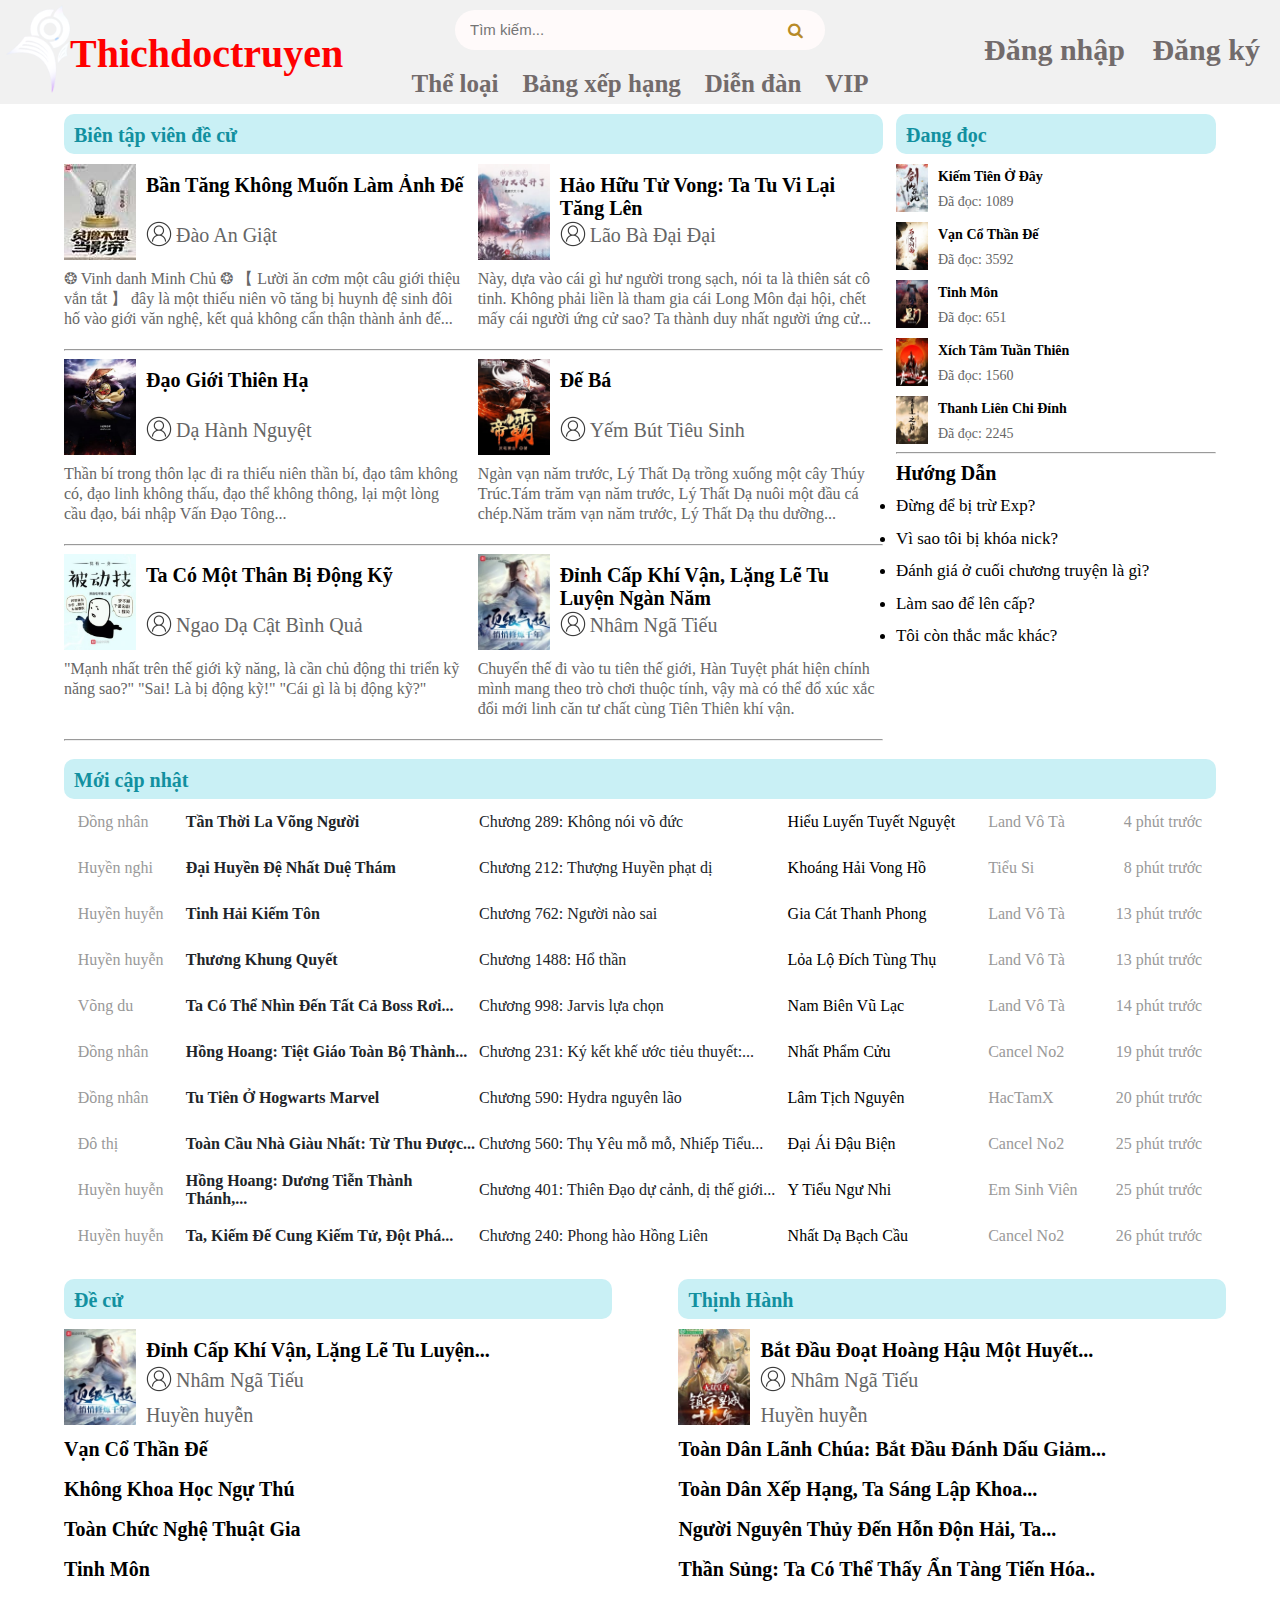
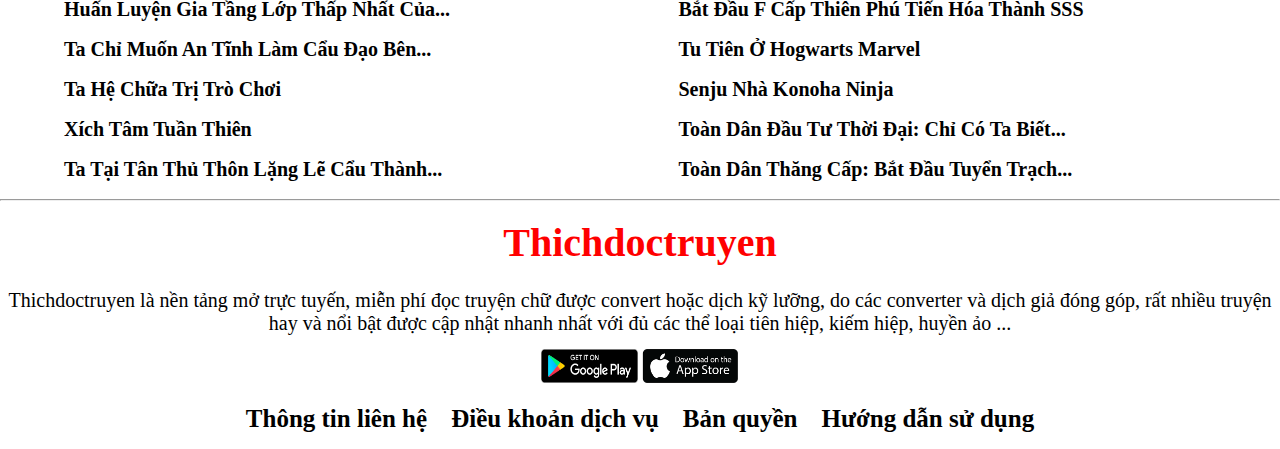
<file: index.html>
<!DOCTYPE html>
<html>
    <head>
        <meta charset="UTF-8">
        <title>07-PS24310-Đông</title>
        <link rel="stylesheet" href="Edit/hd.css">
        <link rel="stylesheet" href="Edit/slot1.css">
        <link rel="stylesheet" href="Edit/ar2.css">
        <link rel="stylesheet" href="Edit/slot2.css">
        <link rel="stylesheet" href="Edit/as.css">
        <link rel="stylesheet" href="Edit/ft.css">
        <link rel="stylesheet" href="https://maxcdn.bootstrapcdn.com/font-awesome/4.7.0/css/font-awesome.min.css" />
    </head>
    <body>
        <div class="header">
                <div class="ten">
                    <a href="index.html"><img class="logo" src="IMG/logo.png" height="100px"></a>
                    <a href="index.html"><p class="title" href="#">Thichdoctruyen</p></a>
                </div>
                <div class="login">
                    <a href="login.html">Đăng nhập</a>
                    <a href="create.html">Đăng ký</a>
                </div>
                <div class="box">
                    <form class="sbox" action="/search" method="get">
                        <input class="stext" type="text" name="q" placeholder="Tìm kiếm...">
                        <a class="sbutton" type="submit" href="">
                        <i class="fa fa-search"></i>
                        </a>
                    </form>
                </div>
                <ul class="menu">
                    <li><a href="theloai.html">Thể loại</a>
                        <ul class="menutl">
                            <li><a href="theloai.html">Tất cả</a></li>
                            <li><a href="theloai.html">Huyền huyễn</a></li>
                            <li><a href="theloai.html">Tiên Hiệp</a></li>
                            <li><a href="theloai.html">Võng du</a></li>
                            <li><a href="theloai.html">Linh dị</a></li>
                        </ul>
                    </li>
                    <li><a href="">Bảng xếp hạng</a>
                        <ul class="menubxh">
                            <li><a href="">Thịnh hành</a></li>
                            <li><a href="">Đọc nhiều</a></li>
                            <li><a href="">Đề cử</a></li>
                            <li><a href="">Yêu thích</a></li>
                        </ul>
                    </li>
                    <li><a href="">Diễn đàn</a></li>
                    <li><a href="">VIP</a></li>
                </ul>
        </div>
        <div class="slot1">
            <div class="ar1">
                <div class="btvdecu">
                    <a href="">Biên tập viên đề cử</a>
                </div>
                <div class="btvdecu16">
                    <div class="btvdecu1">
                        <a href=""><img class="banner" src="IMG/anh1.jpg" alt=""></a>
                        <a href="" class="tentruyen">Bần Tăng Không Muốn Làm Ảnh Đế</a>
                        <img class="imgtacgia" src="IMG/tacgia.png" alt="">
                        <p class="tacgia">Đào An Giật</p>
                        <p class="gioithieu">
                            ❂ Vinh danh Minh Chủ ❂ 【 Lười ăn cơm một câu giới thiệu vắn tắt 】 đây là một thiếu niên võ tăng bị huynh đệ sinh đôi hố vào giới văn nghệ, kết quả không cẩn thận thành ảnh đế...
                        </p>
                    </div>
                    <div class="btvdecu2">
                        <a href=""><img class="banner" src="IMG/anh2.jpg" alt=""></a>
                        <a href="" class="tentruyen">Hảo Hữu Tử Vong: Ta Tu Vi Lại Tăng Lên</a>
                        <img class="imgtacgia" src="IMG/tacgia.png" alt="">
                        <p class="tacgia">Lão Bà Đại Đại</p>
                        <p class="gioithieu">
                            Này, dựa vào cái gì hư người trong sạch, nói ta là thiên sát cô tinh.
                            Không phải liền là tham gia cái Long Môn đại hội, chết mấy cái người ứng cử sao? Ta thành duy nhất người ứng cử...
                        </p>
                    </div>
                    <hr>
                    <div class="btvdecu3">
                        <a href=""><img class="banner" src="IMG/anh3.jpg" alt=""></a>
                        <a href="" class="tentruyen">Đạo Giới Thiên Hạ</a>
                        <img class="imgtacgia" src="IMG/tacgia.png" alt="">
                        <p class="tacgia">Dạ Hành Nguyệt</p>
                        <p class="gioithieu">
                            Thần bí trong thôn lạc đi ra thiếu niên thần bí, đạo tâm không có, đạo linh không thấu, đạo thể không thông, lại một lòng cầu đạo, bái nhập Vấn Đạo Tông...
                        </p>
                    </div>
                    <div class="btvdecu4">
                        <a href=""><img class="banner" src="IMG/anh4.jpg" alt=""></a>
                        <a href="" class="tentruyen">Đế Bá</a>
                        <img class="imgtacgia" src="IMG/tacgia.png" alt="">
                        <p class="tacgia">Yếm Bút Tiêu Sinh</p>
                        <p class="gioithieu">Ngàn vạn năm trước, Lý Thất Dạ trồng xuống một cây Thúy Trúc.Tám trăm vạn năm trước, Lý Thất Dạ nuôi một đầu cá chép.Năm trăm vạn năm trước, Lý Thất Dạ thu dưỡng...
                        </p>
                    </div>
                    <hr>
                    <div class="btvdecu3">
                        <a href=""><img class="banner" src="IMG/anh5.jpg" alt=""></a>
                        <a href="" class="tentruyen">Ta Có Một Thân Bị Động Kỹ</a>
                        <img class="imgtacgia" src="IMG/tacgia.png" alt="">
                        <p class="tacgia">Ngao Dạ Cật Bình Quả</p>
                        <p class="gioithieu">"Mạnh nhất trên thế giới kỹ năng, là cần chủ động thi triển kỹ năng sao?"
    
                            "Sai! Là bị động kỹ!"
                            
                            "Cái gì là bị động kỹ?"</p>
                    </div>
                    <div class="btvdecu4">
                        <a href=""><img class="banner" src="IMG/anh6.jpg" alt=""></a>
                        <a href="" class="tentruyen">Đỉnh Cấp Khí Vận, Lặng Lẽ Tu Luyện Ngàn Năm</a>
                        <img class="imgtacgia" src="IMG/tacgia.png" alt="">
                        <p class="tacgia">Nhâm Ngã Tiếu</p>
                        <p class="gioithieu">
                            Chuyển thế đi vào tu tiên thế giới, Hàn Tuyệt phát hiện chính mình mang theo trò chơi thuộc tính, vậy mà có thể đổ xúc xắc đổi mới linh căn tư chất cùng Tiên Thiên khí vận.
                        </p>
                    </div>
                    <hr>
                </div>
            </div>
            <div class="right">
                <div class="read">
                    <a href="">Đang đọc</a>
                </div>
                <div class="read1">
                    <a href=""><img class="imgread" src="IMG/read1.jpg" alt=""></a>
                    <a href="" class="tentruyen">Kiếm Tiên Ở Đây</a>
                    <p class="dadoc">Đã đọc: 1089</p>
                </div>
                <div class="read1">
                    <a href=""><img class="imgread" src="IMG/read2.jpg" alt=""></a>
                    <a href="" class="tentruyen">Vạn Cổ Thần Đế</a>
                    <p class="dadoc">Đã đọc: 3592</p>
                </div>
                <div class="read1">
                    <a href=""><img class="imgread" src="IMG/read3.jpg" alt=""></a>
                    <a href="" class="tentruyen">Tinh Môn</a>
                    <p class="dadoc">Đã đọc: 651</p>
                </div>
                <div class="read1">
                    <a href=""><img class="imgread" src="IMG/read4.jpg" alt=""></a>
                    <a href="" class="tentruyen">Xích Tâm Tuần Thiên</a>
                    <p class="dadoc">Đã đọc: 1560</p>
                </div>
                <div class="read1">
                    <a href=""><img class="imgread" src="IMG/read5.jpg" alt=""></a>
                    <a href="" class="tentruyen">Thanh Liên Chi Đỉnh</a>
                    <p class="dadoc">Đã đọc: 2245</p>
                </div>
                <hr>
                <div class="huongdan">
                    <a href="">Hướng Dẫn</a>
                </div>
                    <li><a href="">Đừng để bị trừ Exp?</a></li>
                    <li><a href="">Vì sao tôi bị khóa nick?</a></li>
                    <li><a href="">Đánh giá ở cuối chương truyện là gì?</a></li>
                    <li><a href="">Làm sao để lên cấp?</a></li>
                    <li><a href="">Tôi còn thắc mắc khác?</a></li>
            </div>
        </div>
        <div class="ar2">
            <div class="new">
                <a href="">Mới cập nhật</a>
            </div>
            <table>
                <tr>
                    <td class="theloai">Đồng nhân</td>
                    <td class="name"><a href="">Tần Thời La Võng Người</a></td>
                    <td class="chuong"><a href="">Chương 289: Không nói võ đức</a></td>
                    <td class="tacgia">Hiểu Luyến Tuyết Nguyệt</td>
                    <td class="converter">Land Vô Tà</td>
                    <td class="tgian">4 phút trước</td>
                </tr>
                <tr>
                    <td class="theloai">Huyền nghi</td>
                    <td class="name"><a href="">Đại Huyền Đệ Nhất Duệ Thám</a></td>
                    <td class="chuong"><a href="">Chương 212: Thượng Huyền phạt dị</a></td>
                    <td class="tacgia">Khoáng Hải Vong Hồ</td>
                    <td class="converter">Tiểu Si</td>
                    <td class="tgian">8 phút trước</td>
                </tr>
                <tr>
                    <td class="theloai">Huyền huyễn</td>
                    <td class="name"><a href="">Tinh Hải Kiếm Tôn</a></td>
                    <td class="chuong"><a href="">Chương 762: Người nào sai</a></td>
                    <td class="tacgia">Gia Cát Thanh Phong</td>
                    <td class="converter">Land Vô Tà</td>
                    <td class="tgian">13 phút trước</td>
                </tr>
                <tr>
                    <td class="theloai">Huyền huyễn</td>
                    <td class="name"><a href="">Thương Khung Quyết</a></td>
                    <td class="chuong"><a href="">Chương 1488: Hổ thần</a></td>
                    <td class="tacgia">Lỏa Lộ Đích Tùng Thụ</td>
                    <td class="converter">Land Vô Tà</td>
                    <td class="tgian">13 phút trước</td>
                </tr>
                <tr>
                    <td class="theloai">Võng du</td>
                    <td class="name"><a href="">Ta Có Thể Nhìn Đến Tất Cả Boss Rơi...</a></td>
                    <td class="chuong"><a href="">Chương 998: Jarvis lựa chọn</a></td>
                    <td class="tacgia">Nam Biên Vũ Lạc</td>
                    <td class="converter">Land Vô Tà</td>
                    <td class="tgian">14 phút trước</td>
                </tr>
                <tr>
                    <td class="theloai">Đồng nhân</td>
                    <td class="name"><a href="">Hồng Hoang: Tiệt Giáo Toàn Bộ Thành...</a></td>
                    <td class="chuong"><a href="">Chương 231: Ký kết khế ước tiẻu thuyết:...</a></td>
                    <td class="tacgia">Nhất Phẩm Cửu</td>
                    <td class="converter">Cancel No2</td>
                    <td class="tgian">19 phút trước</td>
                </tr>
                <tr>
                    <td class="theloai">Đồng nhân</td>
                    <td class="name"><a href="">Tu Tiên Ở Hogwarts Marvel</a></td>
                    <td class="chuong"><a href="">Chương 590: Hydra nguyên lão</a></td>
                    <td class="tacgia">Lâm Tịch Nguyên</td>
                    <td class="converter">HacTamX</td>
                    <td class="tgian">20 phút trước</td>
                </tr>
                <tr>
                    <td class="theloai">Đô thị</td>
                    <td class="name"><a href="">Toàn Cầu Nhà Giàu Nhất: Từ Thu Được...</a></td>
                    <td class="chuong"><a href="">Chương 560: Thụ Yêu mỗ mỗ, Nhiếp Tiểu...</a></td>
                    <td class="tacgia">Đại Ái Đậu Biện</td>
                    <td class="converter">Cancel No2</td>
                    <td class="tgian">25 phút trước</td>
                </tr>
                <tr>
                    <td class="theloai">Huyền huyễn</td>
                    <td class="name"><a href="">Hồng Hoang: Dương Tiễn Thành Thánh,...</a></td>
                    <td class="chuong"><a href="">Chương 401: Thiên Đạo dự cảnh, dị thế giới...</a></td>
                    <td class="tacgia">Y Tiểu Ngư Nhi</td>
                    <td class="converter">Em Sinh Viên</td>
                    <td class="tgian">25 phút trước</td>
                </tr>
                <tr>
                    <td class="theloai">Huyền huyễn</td>
                    <td class="name"><a href="">Ta, Kiếm Đế Cung Kiếm Tử, Đột Phá...</a></td>
                    <td class="chuong"><a href="">Chương 240: Phong hào Hồng Liên</a></td>
                    <td class="tacgia">Nhất Dạ Bạch Cầu</td>
                    <td class="converter">Cancel No2</td>
                    <td class="tgian">26 phút trước</td>
                </tr>
            </table>
        </div>
        <div class="slot2">
            <div class="ar3">
                <div class="decu">
                    <a href="">Đề cử</a>
                </div>
                <div class="decu1">
                    <a href=""><img class="imgdecu" src="IMG/anh6.jpg" alt=""></a>
                    <a href="" class="tentruyen1">Đỉnh Cấp Khí Vận, Lặng Lẽ Tu Luyện...</a>
                    <img class="imgtacgia1" src="IMG/tacgia.png" alt="">
                    <p class="tacgia1">Nhâm Ngã Tiếu</p>
                    <p class="theloai1">Huyền huyễn</p>
                    <br>
                    <a href="" class="phu">Vạn Cổ Thần Đế</a>
                    <br>
                    <a href="" class="phu">Không Khoa Học Ngự Thú</a>
                    <br>
                    <a href="" class="phu">Toàn Chức Nghệ Thuật Gia</a>
                    <br>
                    <a href="" class="phu">Tinh Môn</a>
                    <br>
                    <a href="" class="phu">Huấn Luyện Gia Tầng Lớp Thấp Nhất Của...</a>
                    <br>
                    <a href="" class="phu">Ta Chỉ Muốn An Tĩnh Làm Cẩu Đạo Bên...</a>
                    <br>
                    <a href="" class="phu">Ta Hệ Chữa Trị Trò Chơi</a>
                    <br>
                    <a href="" class="phu">Xích Tâm Tuần Thiên</a>
                    <br>
                    <a href="" class="phu">Ta Tại Tân Thủ Thôn Lặng Lẽ Cẩu Thành...</a>
                </div>
            </div>
            <div class="ar4">
                <div class="thinhhanh">
                    <a href="">Thịnh Hành</a>
                </div>
                <div class="thinhhanh1">
                    <a href=""><img class="imgdecu" src="IMG/anh7.jpg" alt=""></a>
                    <a href="" class="tentruyen1">Bắt Đầu Đoạt Hoàng Hậu Một Huyết...</a>
                    <img class="imgtacgia1" src="IMG/tacgia.png" alt="">
                    <p class="tacgia1">Nhâm Ngã Tiếu</p>
                    <p class="theloai1">Huyền huyễn</p>
                    <br>
                    <a href="" class="phu">Toàn Dân Lãnh Chúa: Bắt Đầu Đánh Dấu Giảm...</a>
                    <br>
                    <a href="" class="phu">Toàn Dân Xếp Hạng, Ta Sáng Lập Khoa...</a>
                    <br>
                    <a href="" class="phu">Người Nguyên Thủy Đến Hỗn Độn Hải, Ta...</a>
                    <br>
                    <a href="" class="phu">Thần Sủng: Ta Có Thể Thấy Ẩn Tàng Tiến Hóa..</a>
                    <br>
                    <a href="" class="phu">Bắt Đầu F Cấp Thiên Phú Tiến Hóa Thành SSS</a>
                    <br>
                    <a href="" class="phu">Tu Tiên Ở Hogwarts Marvel</a>
                    <br>
                    <a href="" class="phu">Senju Nhà Konoha Ninja</a>
                    <br>
                    <a href="" class="phu">Toàn Dân Đầu Tư Thời Đại: Chỉ Có Ta Biết...</a>
                    <br>
                    <a href="" class="phu">Toàn Dân Thăng Cấp: Bắt Đầu Tuyển Trạch...</a>
                </div>
            </div>
            <hr>
        </div>
        <div class="footer">
            <div class="ftten">
                <a href="">Thichdoctruyen</a>
            </div>
            <div class="about">
                Thichdoctruyen là nền tảng mở trực tuyến, miễn phí đọc truyện chữ được convert hoặc dịch kỹ lưỡng, do các converter và dịch giả đóng góp, rất nhiều truyện hay và nổi bật được cập nhật nhanh nhất với đủ các thể loại tiên hiệp, kiếm hiệp, huyền ảo ... 
            </div>
            <div class="download">
                <a href=""><img class="imgf" src="IMG/01.png" alt=""></a>
                <a href=""><img class="imgf" src="IMG/9.png" alt=""></a>
            </div>
            <div class="contact">
                <ul>
                    <li><a href="https://www.facebook.com/KJinn.me">Thông tin liên hệ</a></li>
                    <li><a href="">Điều khoản dịch vụ</a></li>
                    <li><a href="">Bản quyền</a></li>
                    <li><a href="">Hướng dẫn sử dụng</a></li>
                </ul>
            </div>
        </div>
    </body>
</html>
</file>
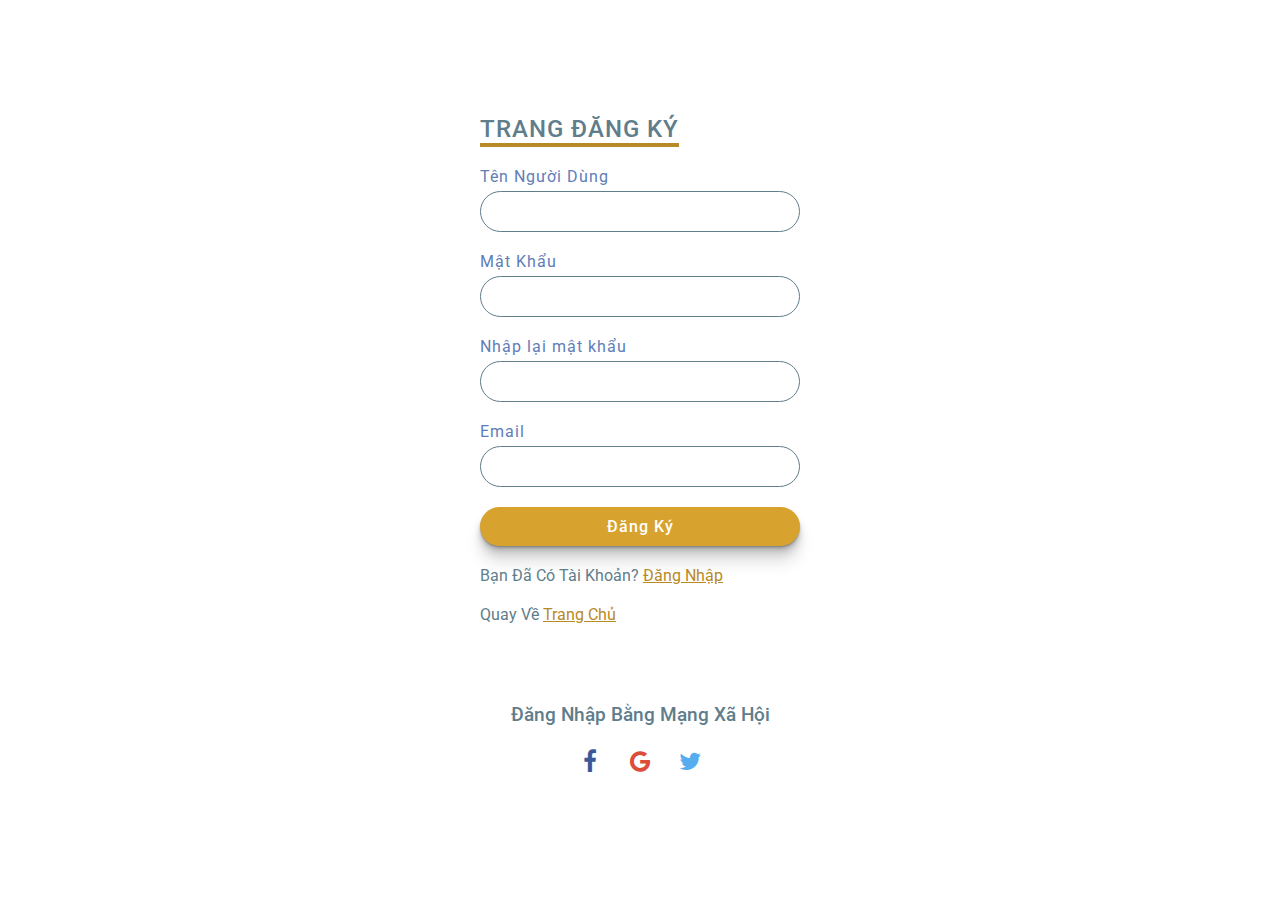
<file: create.html>
<!DOCTYPE html>
 <html lang="en">
 <head>
     <meta charset="UTF-8">
     <meta name="viewport" content="width=device-width, initial-scale=1.0">
     <title>07-PS24310-Đông</title>
     <link rel="stylesheet" href="Edit/create.css">
     <link rel="preconnect" href="https://fonts.gstatic.com">
     <link href="https://fonts.googleapis.com/css2?family=Roboto:wght@400;500&display=swap" rel="stylesheet">
     <link rel="stylesheet" href="https://stackpath.bootstrapcdn.com/font-awesome/4.7.0/css/font-awesome.min.css">
</head>
<body>
    <section>
        <div class="noi-dung">
            <div class="form">
                <h2>Trang Đăng Ký</h2>
                <form action="">
                    <div class="input-form">
                        <span>Tên Người Dùng</span>
                        <input type="text" name="">
                    </div>
                    <div class="input-form">
                        <span>Mật Khẩu</span>
                        <input type="password" name="">
                    </div>
                    <div class="input-form">
                        <span>Nhập lại mật khẩu</span>
                        <input type="password" name="">
                    </div>
                    <div class="input-form">
                        <span>Email</span>
                        <input type="text" name="">
                    </div>
                    <div class="input-form">
                        <input type="submit" value="Đăng Ký">
                    </div>
                    <div class="input-form">
                        <p>Bạn Đã Có Tài Khoản? <a href="login.html">Đăng Nhập</a></p>
                    </div>
                    <div class="input-form">
                        <p>Quay Về <a href="index.html">Trang Chủ</a></p>
                    </div>
                </form>
                <h3>Đăng Nhập Bằng Mạng Xã Hội</h3>
                <ul class="icon-dang-nhap">
                    <li><i class="fa fa-facebook" aria-hidden="true"></i></li>
                    <li><i class="fa fa-google" aria-hidden="true"></i></li>
                    <li><i class="fa fa-twitter" aria-hidden="true"></i></li>
                </ul>
            </div>
        </div>
    </section>
</body>
</html>
</file>
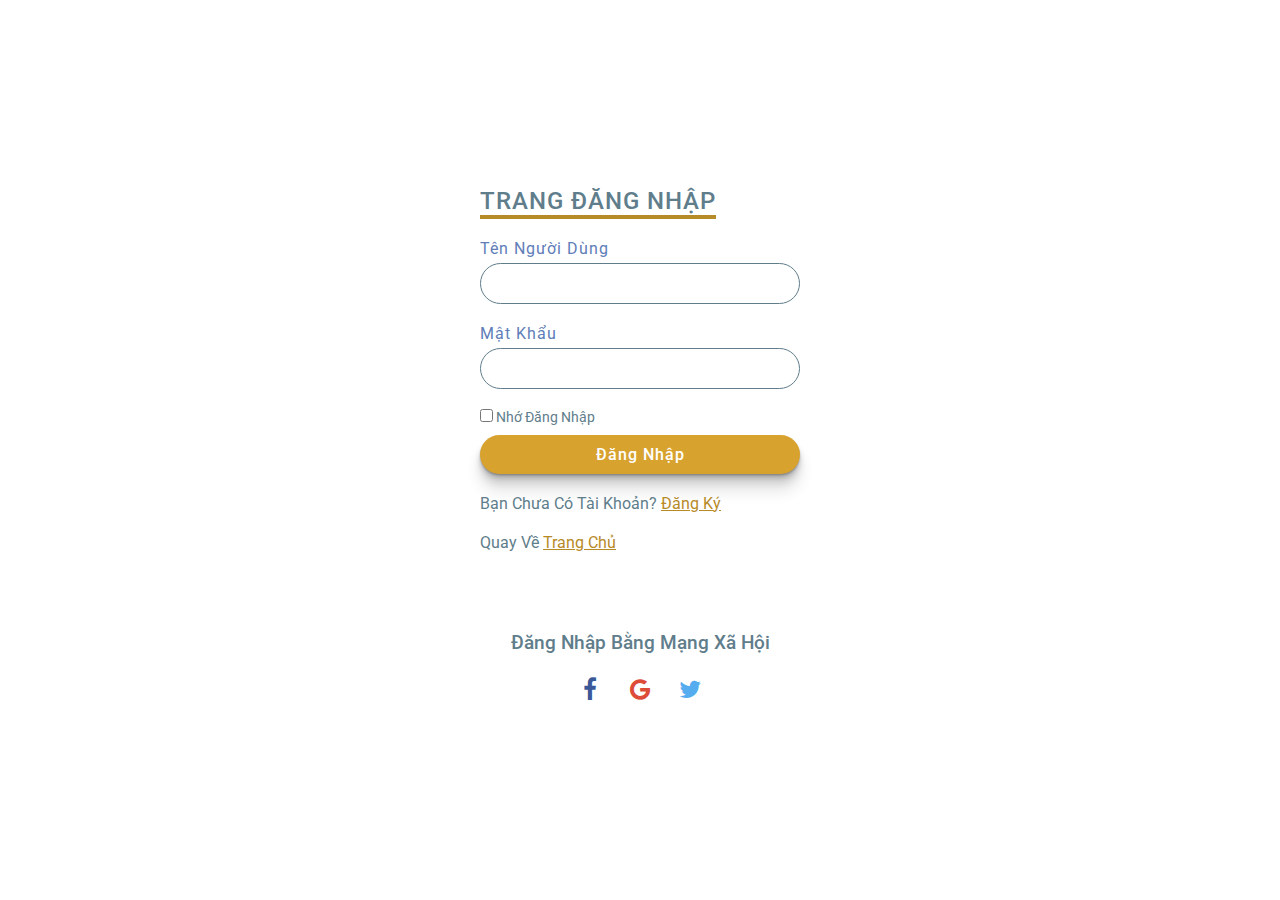
<file: login.html>
<!DOCTYPE html>
 <html lang="en">
 <head>
     <meta charset="UTF-8">
     <meta name="viewport" content="width=device-width, initial-scale=1.0">
     <title>07-PS24310-Đông</title>
     <link rel="stylesheet" href="Edit/login.css">
     <link rel="preconnect" href="https://fonts.gstatic.com">
     <link href="https://fonts.googleapis.com/css2?family=Roboto:wght@400;500&display=swap" rel="stylesheet">
     <link rel="stylesheet" href="https://stackpath.bootstrapcdn.com/font-awesome/4.7.0/css/font-awesome.min.css">
</head>
<body>
    <section>
        <div class="noi-dung">
            <div class="form">
                <h2>Trang Đăng Nhập</h2>
                <form action="">
                    <div class="input-form">
                        <span>Tên Người Dùng</span>
                        <input type="text" name="">
                    </div>
                    <div class="input-form">
                        <span>Mật Khẩu</span>
                        <input type="password" name="">
                    </div>
                    <div class="nho-dang-nhap">
                        <label><input type="checkbox" name=""> Nhớ Đăng Nhập</label>
                    </div>
                    <div class="input-form">
                        <input type="submit" value="Đăng Nhập">
                    </div>
                    <div class="input-form">
                        <p>Bạn Chưa Có Tài Khoản? <a href="create.html">Đăng Ký</a></p>
                    </div>
                    <div class="input-form">
                        <p>Quay Về <a href="index.html">Trang Chủ</a></p>
                    </div>
                </form>
                <h3>Đăng Nhập Bằng Mạng Xã Hội</h3>
                <ul class="icon-dang-nhap">
                    <li><i class="fa fa-facebook" aria-hidden="true"></i></li>
                    <li><i class="fa fa-google" aria-hidden="true"></i></li>
                    <li><i class="fa fa-twitter" aria-hidden="true"></i></li>
                </ul>
            </div>
        </div>
    </section>
</body>
</html>
</file>
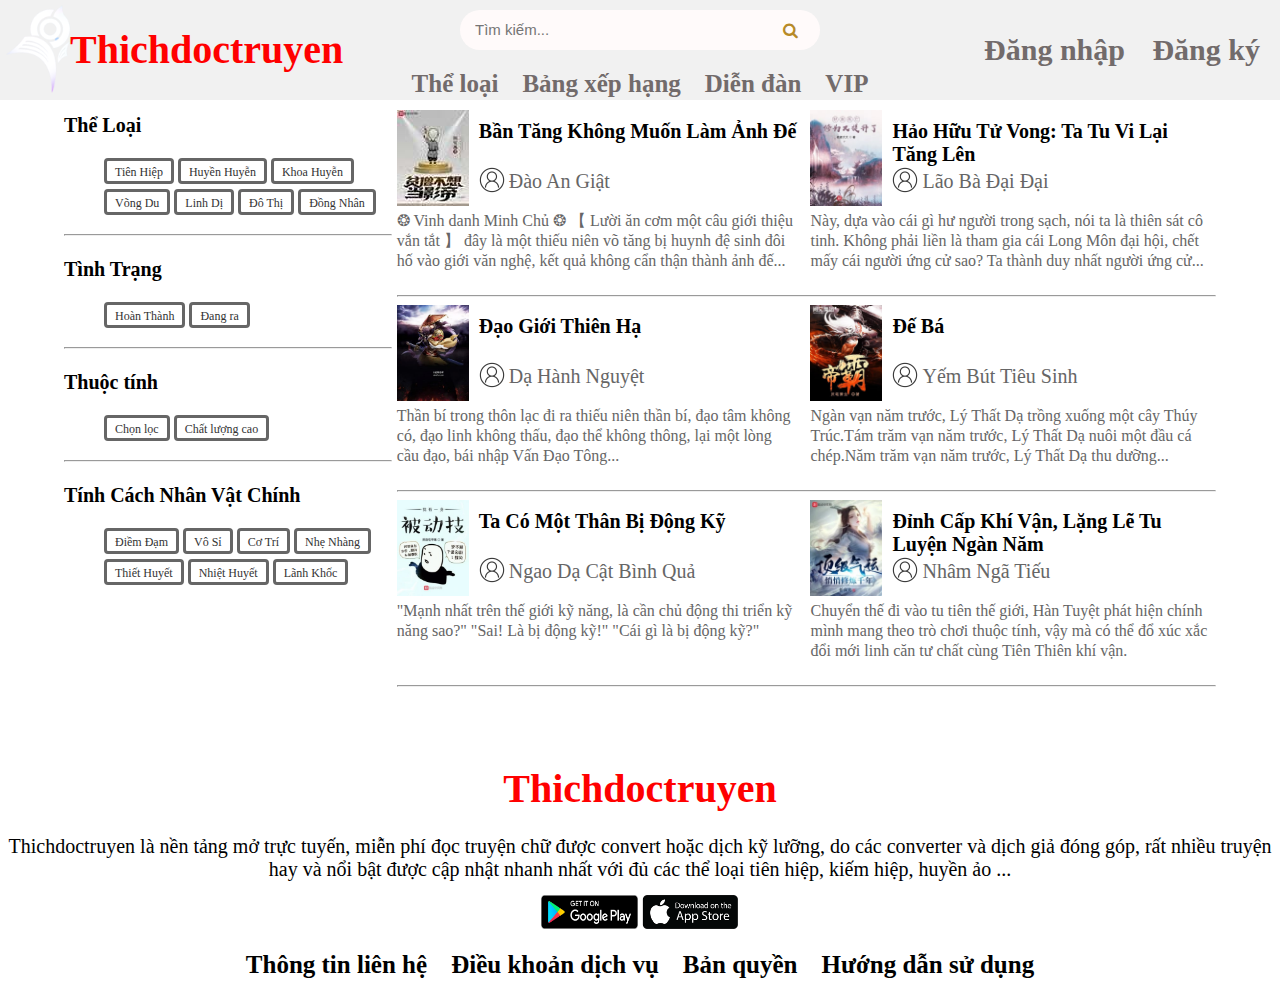
<file: theloai.html>
<html>
    <head>
        <meta charset="UTF-8">
        <title>07-PS24310-Đông</title>
        <link rel="stylesheet" href="Edit/hd.css">
        <link rel="stylesheet" href="Edit/ft.css">
        <link rel="stylesheet" href="Edit/col3.css">
        <link rel="stylesheet" href="Edit/col4.css">
        <link rel="stylesheet" href="Edit/theloai.css">
        <link rel="stylesheet" href="https://maxcdn.bootstrapcdn.com/font-awesome/4.7.0/css/font-awesome.min.css" />
    </head>
    <body>
        <div class="header">
            <div class="ten">
                <a href="index.html"><img class="logo" src="IMG/logo.png" height="100px"></a>
                <a href="index.html"><p class="title" href="#">Thichdoctruyen</p></a>
            </div>
            <div class="login">
                <a href="login.html">Đăng nhập</a>
                <a href="create.html">Đăng ký</a>
            </div>
            <div class="box">
                <form class="sbox" action="/search" method="get">
                    <input class="stext" type="text" name="q" placeholder="Tìm kiếm...">
                    <a class="sbutton" type="submit" href="">
                    <i class="fa fa-search"></i>
                    </a>
                </form>
            </div>
            <ul class="menu">
                <li><a href="">Thể loại</a>
                    <ul class="menutl">
                        <li><a href="">Tất cả</a></li>
                        <li><a href="">Huyền huyễn</a></li>
                        <li><a href="">Tiên Hiệp</a></li>
                        <li><a href="">Võng du</a></li>
                        <li><a href="">Linh dị</a></li>
                    </ul>
                </li>
                <li><a href="">Bảng xếp hạng</a>
                    <ul class="menubxh">
                        <li><a href="">Thịnh hành</a></li>
                        <li><a href="">Đọc nhiều</a></li>
                        <li><a href="">Đề cử</a></li>
                        <li><a href="">Yêu thích</a></li>
                    </ul>
                </li>
                <li><a href="">Diễn đàn</a></li>
                <li><a href="">VIP</a></li>
            </ul>
        </div>
        <div class="page">
            <div class="col3">
                <div class="chosse">
                    <div class="tit">Thể Loại</div>
                    <ul class="tag">
                        <a href=""><small>Tiên Hiệp</small></a>
                        <a href=""><small>Huyền Huyễn</small></a>
                        <a href=""><small>Khoa Huyễn</small></a>
                        <a href=""><small>Võng Du</small></a>
                        <a href=""><small>Linh Dị</small></a>
                        <a href=""><small>Đô Thị</small></a>
                        <a href=""><small>Đồng Nhân</small></a>
                    </ul>
                    <hr>
                    <div class="tit">Tình Trạng</div>
                    <ul class="tag">
                        <a href=""><small>Hoàn Thành</small></a>
                        <a href=""><small>Đang ra</small></a>
                    </ul>
                    <hr>
                    <div class="tit">Thuộc tính</div>
                    <ul class="tag">
                        <a href=""><small>Chọn lọc</small></a>
                        <a href=""><small>Chất lượng cao</small></a>
                    </ul>
                    <hr>
                    <div class="tit">Tính Cách Nhân Vật Chính</div>
                    <ul class="tag">
                        <a href=""><small>Điềm Đạm</small></a>
                        <a href=""><small>Vô Sỉ</small></a>
                        <a href=""><small>Cơ Trí</small></a>
                        <a href=""><small>Nhẹ Nhàng</small></a>
                        <a href=""><small>Thiết Huyết</small></a>
                        <a href=""><small>Nhiệt Huyết</small></a>
                        <a href=""><small>Lãnh Khốc</small></a>
                    </ul>
                </div>
                
            </div>
            <div class="col4">
                <div class="btvdecu16">
                    <div class="btvdecu1">
                        <a href=""><img class="banner" src="IMG/anh1.jpg" alt=""></a>
                        <a href="" class="tentruyen">Bần Tăng Không Muốn Làm Ảnh Đế</a>
                        <img class="imgtacgia" src="IMG/tacgia.png" alt="">
                        <p class="tacgia">Đào An Giật</p>
                        <p class="gioithieu">
                            ❂ Vinh danh Minh Chủ ❂ 【 Lười ăn cơm một câu giới thiệu vắn tắt 】 đây là một thiếu niên võ tăng bị huynh đệ sinh đôi hố vào giới văn nghệ, kết quả không cẩn thận thành ảnh đế...
                        </p>
                    </div>
                    <div class="btvdecu2">
                        <a href=""><img class="banner" src="IMG/anh2.jpg" alt=""></a>
                        <a href="" class="tentruyen">Hảo Hữu Tử Vong: Ta Tu Vi Lại Tăng Lên</a>
                        <img class="imgtacgia" src="IMG/tacgia.png" alt="">
                        <p class="tacgia">Lão Bà Đại Đại</p>
                        <p class="gioithieu">
                            Này, dựa vào cái gì hư người trong sạch, nói ta là thiên sát cô tinh.
                            Không phải liền là tham gia cái Long Môn đại hội, chết mấy cái người ứng cử sao? Ta thành duy nhất người ứng cử...
                        </p>
                    </div>
                    <hr>
                    <div class="btvdecu3">
                        <a href=""><img class="banner" src="IMG/anh3.jpg" alt=""></a>
                        <a href="" class="tentruyen">Đạo Giới Thiên Hạ</a>
                        <img class="imgtacgia" src="IMG/tacgia.png" alt="">
                        <p class="tacgia">Dạ Hành Nguyệt</p>
                        <p class="gioithieu">
                            Thần bí trong thôn lạc đi ra thiếu niên thần bí, đạo tâm không có, đạo linh không thấu, đạo thể không thông, lại một lòng cầu đạo, bái nhập Vấn Đạo Tông...
                        </p>
                    </div>
                    <div class="btvdecu4">
                        <a href=""><img class="banner" src="IMG/anh4.jpg" alt=""></a>
                        <a href="" class="tentruyen">Đế Bá</a>
                        <img class="imgtacgia" src="IMG/tacgia.png" alt="">
                        <p class="tacgia">Yếm Bút Tiêu Sinh</p>
                        <p class="gioithieu">Ngàn vạn năm trước, Lý Thất Dạ trồng xuống một cây Thúy Trúc.Tám trăm vạn năm trước, Lý Thất Dạ nuôi một đầu cá chép.Năm trăm vạn năm trước, Lý Thất Dạ thu dưỡng...
                        </p>
                    </div>
                    <hr>
                    <div class="btvdecu3">
                        <a href=""><img class="banner" src="IMG/anh5.jpg" alt=""></a>
                        <a href="" class="tentruyen">Ta Có Một Thân Bị Động Kỹ</a>
                        <img class="imgtacgia" src="IMG/tacgia.png" alt="">
                        <p class="tacgia">Ngao Dạ Cật Bình Quả</p>
                        <p class="gioithieu">"Mạnh nhất trên thế giới kỹ năng, là cần chủ động thi triển kỹ năng sao?"
    
                            "Sai! Là bị động kỹ!"
                            
                            "Cái gì là bị động kỹ?"</p>
                    </div>
                    <div class="btvdecu4">
                        <a href=""><img class="banner" src="IMG/anh6.jpg" alt=""></a>
                        <a href="" class="tentruyen">Đỉnh Cấp Khí Vận, Lặng Lẽ Tu Luyện Ngàn Năm</a>
                        <img class="imgtacgia" src="IMG/tacgia.png" alt="">
                        <p class="tacgia">Nhâm Ngã Tiếu</p>
                        <p class="gioithieu">
                            Chuyển thế đi vào tu tiên thế giới, Hàn Tuyệt phát hiện chính mình mang theo trò chơi thuộc tính, vậy mà có thể đổ xúc xắc đổi mới linh căn tư chất cùng Tiên Thiên khí vận.
                        </p>
                    </div>
                    <hr>
                </div>
            </div>
            </div>
        </div>
        <div class="footer">
            <div class="ftten">
                <a href="">Thichdoctruyen</a>
            </div>
            <div class="about">
                Thichdoctruyen là nền tảng mở trực tuyến, miễn phí đọc truyện chữ được convert hoặc dịch kỹ lưỡng, do các converter và dịch giả đóng góp, rất nhiều truyện hay và nổi bật được cập nhật nhanh nhất với đủ các thể loại tiên hiệp, kiếm hiệp, huyền ảo ... 
            </div>
            <div class="download">
                <a href=""><img class="imgf" src="IMG/01.png" alt=""></a>
                <a href=""><img class="imgf" src="IMG/9.png" alt=""></a>
            </div>
            <div class="contact">
                <ul>
                    <li><a href="https://www.facebook.com/KJinn.me">Thông tin liên hệ</a></li>
                    <li><a href="">Điều khoản dịch vụ</a></li>
                    <li><a href="">Bản quyền</a></li>
                    <li><a href="">Hướng dẫn sử dụng</a></li>
                </ul>
            </div>
        </div>
    </body>
</file>
<file: Edit/hd.css>
body {
    padding: 0px;
    margin: 0px;
}
.header {
    position: relative;
    background: #F1F1F1;
    min-width: 1200px;
}
.title {
    position: absolute;
    left: 70px;
    font-style: normal;
    font-weight: 600;
    font-size: 40px;
    line-height: 100px;
    color: #FF0000;
    margin-top: -100px;
}
.login {
    position: absolute;
    top: 30px;
    right: 10px;
    font-style: normal;
    font-weight: 600;
    font-size: 30px;
}
.login a {
    text-decoration: none;
    color: rgb(114, 107, 107);
    padding: 0 10px;
    line-height: 40px;
}
.login a:hover {
    color: orangered;
}
.box {
    position: absolute;
    height: 20px;
    top: 30px;
    left: 50%;
    transform: translate(-50%,-50%);
    background: #FFFAFA;
    border-radius: 50px;
    padding: 10px;
}
.sbutton {
    color: #b78a28;
    float: right;
    width: 40px;
    height: 20px;
    display: flex;
    justify-content: center;
    align-items: center;
    text-decoration: none;
    transition: 0.4s;
}
.stext {
    border: none;
    background: none;
    outline: none;
    float: left;
    color: #555;
    font-size: 15px;
    transition: 0.4s;
    line-height: 20px;
    width: 300px;
    padding: 0 5px;
}
.menu {
    position: absolute;
    top: 84px;
    left: 50%;
    font-style: normal;
    transform: translate(-50%,-50%);
    padding: 0px;
    margin: 0px;
    list-style: none;
    z-index: 1;
}
.menu > li {
    display: inline-block;
    position: relative;
}
.menu > li > a {
    display: block;
    text-decoration: none;
    font-size: 25px;
    font-weight: 600;
    color: rgb(114, 107, 107);
    padding: 0 10px;
    line-height: 40px;
}
.menu li a:hover {
    background-color: #ececec;
    color: orangered;
}
.menu .menutl{
    position: absolute;
    display: none;
    padding: 0px;
    margin: 0px;
    list-style: none;
    width: 130px;
    background-color: #F1F1F1;
    box-shadow: 0 0 1px gray;
    text-align: left;
}
.menu .menubxh{
    position: absolute;
    display: none;
    padding: 0px;
    margin: 0px;
    list-style: none;
    width: 178px;
    box-shadow: 0 0 1px gray;
    background-color: #F1F1F1;
}
.menu ul a{
    display: block;
    line-height: 50px;
    font-size: 25px;
    color: black;
    text-decoration: none;
    font-size: larger;
    padding: 0 5px;
}
.menu li:hover > ul{
    display: block;
} 
.menu ul a:hover{
    color: orangered;
}
</file>
<file: Edit/slot1.css>
.slot1 {
    position: relative;
    min-width: 1200px;
    background-color: #666666;
}
.ar1 {
    position: relative;
    margin-right: 1%;
    margin-left: 5%;
    width: 64%;
    height: 645px;
    float: left;
}
.btvdecu16 a:hover {
    color: #b78a28;
}
.btvdecu {
    margin-top: 10px;
    padding-top: 10px;
    padding-left: 10px;
    height: 30px;
    border-radius: 10px;
    font-weight: 600;
    font-size: 20px;
    background-color: #C9F0F5;
}
.btvdecu a{
    color: #1290A0;
    text-decoration: none;
}
.ar1 hr {
    min-width: 409px;
}
.btvdecu1 {
    position: relative;
    margin-top: 10px;
    margin-right: 0.5%;
    width: 49.5%;
    height: 185px;
    float: left;
}
.btvdecu2 {
    position: relative;
    margin-top: 10px;
    margin-left: 0.5%;
    width: 49.5%;
    height: 185px;
    float: left;
}
.btvdecu3 {
    position: relative;
    margin-right: 0.5%;
    width: 49.5%;
    height: 185px;
    float: left;
}
.btvdecu4 {
    position: relative;
    margin-left: 0.5%;
    width: 49.5%;
    height: 185px;
    float: left;
}
.ar1 .tentruyen{
    position: absolute;
    margin-top: 10px;
    padding-left: 10px;
    color: black;
    font-weight: bold;
    font-size: 20px;
    text-decoration: none;
}
.ar1 .tacgia {
    position: absolute;
    left: 102px;
    top: 50px;
    margin-top: 10px;
    padding-left: 10px;
    color: #666666;
    font-size: 20px;
}
.banner {
    width: 72px;
    height: 96px;
}
.ar1 .imgtacgia {
    position: absolute;
    width: 30px;
    height: 30px;
    padding-left: 8px;
    top: 55px;
}
.gioithieu {
    line-height: 20px;
    margin-right:5px;
    margin-top: 5px;
    margin-bottom: 5px;
    color: #666666;
}
</file>
<file: Edit/ar2.css>
.ar2 {
    position: relative;
    clear: both;
    min-width: 1200px;
    padding-top: 10px;
    height: auto;
    /* background-color: #212529; */
}
.new {
    padding-top: 10px;
    padding-left: 10px;
    margin-left: 5%;
    margin-right: 5%;
    height: 30px;
    border-radius: 10px;
    font-weight: 600;
    font-size: 20px;
    background-color: #C9F0F5;
}
.new a{
    color: #1290A0;
    text-decoration: none;
}
table {
    border-collapse:collapse;
    margin-left: 6%;
    margin-right: 6%;

}
tr {
    height: 46px;
}
tr:hover {
    background-color: #F1F1F1;
}
.ar2 .theloai {
    width: 7%;
    color: #999999;
}
.name {
    width: 19%;
}
.name a {
    text-decoration: none;
    color: #212529;
    font-weight: 600;
}
.name a:hover {
    color: #b78a28;
}
.chuong {
    width: 20%;
}
.chuong a {
    text-decoration: none;
    color: #212529;
}
.chuong a:hover {
    color: #b78a28;
}
.ar2 .tacgia {
    width: 13%;
}
.converter {
    width: 7%;
    color: #999999;
}
.tgian {
    width: 7%;
    text-align: right;
    color: #999999;
}
</file>
<file: Edit/slot2.css>
.slot2 {
    position: relative;
    /* width: 1000px; */
    min-width: 1200px;
    height: 540px;
    /* background-color: #666666; */
}
.ar3 {
    position: relative;
    width: 42%;
    margin-left: 5%;
    margin-right: 3%;
    margin-top: 10px;
    height: 530px;
    /* background-color: yellowgreen; */
    float: left;
}
.decu {
    margin-top: 10px;
    padding-top: 10px;
    padding-left: 10px;
    width: 100%;
    height: 30px;
    border-radius: 10px;
    font-weight: 600;
    font-size: 20px;
    background-color: #C9F0F5;
}
.decu a {
    color: #1290A0;
    text-decoration: none;
}
.imgdecu {
    width: 72px;
    height: 96px;
}
.decu1 {
    position: relative;
    margin-top: 10px;
    margin-right: 0.5%;
    height: 190px;
    clear: both;
}
.tentruyen1 {
    position: absolute;
    margin-top: 10px;
    padding-left: 10px;
    max-width: 80%;
    color: black;
    font-weight: bold;
    font-size: 20px;
    text-decoration: none;
}
.imgtacgia1 {
    position: absolute;
    width: 30px;
    height: 30px;
    padding-left: 8px;
    top: 35px;
}
.tacgia1 {
    position: absolute;
    left: 102px;
    top: 30px;
    margin-top: 10px;
    padding-left: 10px;
    color: #666666;
    font-size: 20px;
}
.theloai1 {
    position: absolute;
    color: #666666;
    padding-left: 10px;
    left: 72px;
    top: 55px;
    font-size: 20px;
}
.phu {
    line-height: 40px;
    font-size: 20px;
    font-weight: 600;
    text-decoration: none;
    color: black;
}
.decu1 a:hover {
    color: #b78a28;
}
.ar4 {
    position: relative;
    width: 42%;
    margin-right: 5%;
    margin-top: 10px;
    margin-left: 3%;
    height: 530px;
    float: left;
}
.thinhhanh {
    margin-top: 10px;
    padding-top: 10px;
    padding-left: 10px;
    width: 100%;
    height: 30px;
    border-radius: 10px;
    font-weight: 600;
    font-size: 20px;
    background-color: #C9F0F5;
}
.thinhhanh a {
    color: #1290A0;
    text-decoration: none;
}
.thinhhanh1 {
    position: relative;
    margin-top: 10px;
    margin-right: 0.5%;
    height: 190px;
    clear: both;
}
.thinhhanh1 a:hover {
    color: #b78a28;
}
.ar4 hr {
    width: auto;
    min-width: 1200px;
}
</file>
<file: Edit/as.css>
.right{
    position: relative;
    margin-right: 5%;
    width: 25%;
    min-width: 300px;
    height: 645px;
    /* background-color: #666666; */
    float: left;
}
.read {
    margin-top: 10px;
    padding-top: 10px;
    padding-left: 10px;
    height: 30px;
    border-radius: 10px;
    font-weight: 600;
    font-size: 20px;
    background-color: #C9F0F5;
}
aside hr {
    max-width: 296px;
}
.read a{
    color: #1290A0;
    text-decoration: none;
}
.read1 {
    position: relative;
    margin-top: 10px;
    height: 48px;
}
.read1 a:hover {
    color: #b78a28;
}
.imgread {
    width: 32px;
    height: 48px;
}
.right .tentruyen {
    position: absolute;
    margin-top: 5px;
    padding-left: 10px;
    color: black;
    font-weight: bold;
    font-size: 14px;
    text-decoration: none;
}
.right .dadoc {
    position: absolute;
    left: 32px;
    top: 20px;
    margin-top: 10px;
    padding-left: 10px;
    color: #666666;
    font-size: 14px;
}
.huongdan {
    font-weight: 600;
    font-size: 20px;
}
.huongdan a {
    text-decoration: none;
    color: black;
}
.right li {
    margin-top: 10px;

}
.right li a {
    text-decoration: none;
    color: black;
    font-size: 17px;
    line-height: 22.5px;
}
.right li a:hover{
    color: #b78a28;
}
</file>
<file: Edit/ft.css>
.footer {
    position: relative;
    clear: both;
    /* width: 100%; */
    height: 250px;
    /* background-color: antiquewhite; */
}
.ftten {
    position: absolute;
    text-align: center;
    width: 100%;
    min-width: 1200px;
    padding-top: 20px;
} 
.ftten a {
    text-decoration: none;
    color: #FF0000;
    font-weight: 600;
    font-size: 40px;
}  
.about {
    position: absolute;
    top: 90px;
    width: 100%;
    min-width: 1200px;
    /* margin-left: 10%; */
    /* margin-right: 10%; */
    text-align: center;
    font-size: 20px;
}
.download {
    position: absolute;
    width: 100%;
    /* justify-content: center; */
    text-align: center;
    min-width: 1200px;
    top: 60%;
}
.imgf {
    width: 97px;
    height: 34px;
}
.contact ul {
    position: absolute;
    width: 100%;
    min-width: 1200px;
    text-align: center;
    top: 200px;
    /* left: 50%; */
    font-style: normal;
    /* transform: translate(-50%,-50%); */
    padding: 0px;
    margin: 0px;
    list-style: none;
}
.contact ul li a {
    display: block;
    text-decoration: none;
    font-size: 25px;
    font-weight: 600;
    color: black;
    padding: 0 10px;
    line-height: 40px;
}
.contact ul  li {
    display: inline-block;
    position: relative;
}
.contact ul li a:hover {
    color: #b78a28;
}
</file>
<file: Edit/create.css>
*{
    margin:0;
    padding: 0;
    box-sizing: border-box;
    font-family: 'Roboto', sans-serif;
}
section{
    position: relative;
    width: 100%;
    height: 100vh;
    display: flex;
}
section .noi-dung{
    display: flex;
    justify-content: center;
    align-items: center;
    width: 100%;
    height: 100%;
}
section .noi-dung .form{
    width: 25%;
}
section .noi-dung .form h2{
    color: #607d8b;
    font-weight: 500;
    font-size: 1.5em;
    text-transform: uppercase;
    margin-bottom: 20px;
    border-bottom: 4px solid #b78a28;
    display: inline-block;
    letter-spacing: 1px;
}
section .noi-dung .form .input-form{
    margin-bottom: 20px;
}
section .noi-dung .form .input-form span{
    font-size: 16px;
    margin-bottom: 5px;
    display: inline-block;
    color: #607db8;
    letter-spacing: 1px;
     }
section .noi-dung .form .input-form input{
    width: 100%;
    padding: 10px 20px;
    outline: none;
    border: 1px solid #607d8b;
    font-size: 16px;
    letter-spacing: 1px;
    color: #607d8b;
    background: transparent;
    border-radius: 30px;
    }
section .noi-dung .form .input-form input[type="submit"]{
    background: #d8a22f;
    color: #fff;
    outline: none;
    border: none;
    font-weight: 500;
    cursor: pointer;
    box-shadow: 0 1px 1px rgba(0,0,0,0.12),
               0 2px 2px rgba(0,0,0,0.12),
               0 4px 4px rgba(0,0,0,0.12),
              0 8px 8px rgba(0,0,0,0.12),
              0 16px 16px rgba(0,0,0,0.12);
}
section .noi-dung .form .input-form input[type="submit"]:hover{
    background: #b78a28;
}
section .noi-dung .form .nho-dang-nhap{
    margin-bottom: 10px;
    color: #607d8b;
    font-size: 14px;
}
section .noi-dung .form .input-form p{
    color: #607d8b;
}
section .noi-dung .form .input-form p a{
    /* color: #ff4584; */
    color: #b78a28;
}
section .noi-dung .form h3{
    color: #607d8b;
    text-align: center;
    margin: 80px 0 10px;
    font-weight: 500;
}
section .noi-dung .form .icon-dang-nhap{
    display: flex;
    justify-content: center;
    align-items: center;
}
section .noi-dung .form .icon-dang-nhap li{
    list-style: none;
    cursor: pointer;
    width: 50px;
    height: 50px;
    display: flex;
    justify-content: center;
    align-items: center;
}
section .noi-dung .form .icon-dang-nhap li:nth-child(1){
    color: #3b5999;
}
section .noi-dung .form .icon-dang-nhap li:nth-child(2){
    color: #dd4b39;
}
section .noi-dung .form .icon-dang-nhap li:nth-child(3){
    color: #55acee;
}
section .noi-dung .form .icon-dang-nhap li i{
    font-size: 24px;
}
</file>
<file: Edit/login.css>
*{
    margin:0;
    padding: 0;
    box-sizing: border-box;
    font-family: 'Roboto', sans-serif;
}
section{
    position: relative;
    width: 100%;
    height: 100vh;
    display: flex;
}
section .noi-dung{
    display: flex;
    justify-content: center;
    align-items: center;
    width: 100%;
    height: 100%;
}
section .noi-dung .form{
    width: 25%;
}
section .noi-dung .form h2{
    color: #607d8b;
    font-weight: 500;
    font-size: 1.5em;
    text-transform: uppercase;
    margin-bottom: 20px;
    border-bottom: 4px solid #b78a28;
    display: inline-block;
    letter-spacing: 1px;
}
section .noi-dung .form .input-form{
    margin-bottom: 20px;
}
section .noi-dung .form .input-form span{
    font-size: 16px;
    margin-bottom: 5px;
    display: inline-block;
    color: #607db8;
    letter-spacing: 1px;
     }
section .noi-dung .form .input-form input{
    width: 100%;
    padding: 10px 20px;
    outline: none;
    border: 1px solid #607d8b;
    font-size: 16px;
    letter-spacing: 1px;
    color: #607d8b;
    background: transparent;
    border-radius: 30px;
    }
section .noi-dung .form .input-form input[type="submit"]{
    background: #d8a22f;
    color: #fff;
    outline: none;
    border: none;
    font-weight: 500;
    cursor: pointer;
    box-shadow: 0 1px 1px rgba(0,0,0,0.12),
               0 2px 2px rgba(0,0,0,0.12),
               0 4px 4px rgba(0,0,0,0.12),
              0 8px 8px rgba(0,0,0,0.12),
              0 16px 16px rgba(0,0,0,0.12);
}
section .noi-dung .form .input-form input[type="submit"]:hover{
    background: #b78a28;
}
section .noi-dung .form .nho-dang-nhap{
    margin-bottom: 10px;
    color: #607d8b;
    font-size: 14px;
}
section .noi-dung .form .input-form p{
    color: #607d8b;
}
section .noi-dung .form .input-form p a{
    /* color: #ff4584; */
    color: #b78a28;
}
section .noi-dung .form h3{
    color: #607d8b;
    text-align: center;
    margin: 80px 0 10px;
    font-weight: 500;
}
section .noi-dung .form .icon-dang-nhap{
    display: flex;
    justify-content: center;
    align-items: center;
}
section .noi-dung .form .icon-dang-nhap li{
    list-style: none;
    cursor: pointer;
    width: 50px;
    height: 50px;
    display: flex;
    justify-content: center;
    align-items: center;
}
section .noi-dung .form .icon-dang-nhap li:nth-child(1){
    color: #3b5999;
}
section .noi-dung .form .icon-dang-nhap li:nth-child(2){
    color: #dd4b39;
}
section .noi-dung .form .icon-dang-nhap li:nth-child(3){
    color: #55acee;
}
section .noi-dung .form .icon-dang-nhap li i{
    font-size: 24px;
}
</file>
<file: Edit/col3.css>
small {
    /* color: #333333; */
    display: inline;
    font-size: 12px;
    text-align: left; 
}
.chosse {
    min-width: 328px;
}
.tag a {
    text-decoration: none;
    border-color: #666666;
    color: #333333;
    border-radius: 4px;
    border-style: solid;
    /* border-width: 1px; */
    font-size: 15px;
    line-height: 30px;
    padding: 2px 8px;
    text-align: left;
}
.tag a:hover{
    background-color: #666666;
    border-color: #666666;
    border-radius: 4px;
    border-style: solid;
    /* border-width: 1px; */
    color: #ffffff;
    font-size: 15px;
    padding: 2px 8px;
    text-align: left;
}
.tit {
    text-align: left;
    font-size: 20px;
    padding-top: 10px;
    line-height: 30px;
    font-weight: bold;
}
</file>
<file: Edit/col4.css>
.col4 hr {
    min-width: 409px;
}
.btvdecu16 a:hover {
    color: #b78a28;
}
.btvdecu1 {
    position: relative;
    margin-top: 10px;
    margin-right: 0.5%;
    width: 49.5%;
    height: 185px;
    float: left;
}
.btvdecu2 {
    position: relative;
    margin-top: 10px;
    margin-left: 0.5%;
    width: 49.5%;
    height: 185px;
    float: left;
}
.btvdecu3 {
    position: relative;
    margin-right: 0.5%;
    width: 49.5%;
    height: 185px;
    float: left;
}
.btvdecu4 {
    position: relative;
    margin-left: 0.5%;
    width: 49.5%;
    height: 185px;
    float: left;
}
.col4 .tentruyen{
    position: absolute;
    margin-top: 10px;
    padding-left: 10px;
    color: black;
    font-weight: bold;
    font-size: 20px;
    text-decoration: none;
}
.col4 .tacgia {
    position: absolute;
    left: 102px;
    top: 50px;
    margin-top: 10px;
    padding-left: 10px;
    color: #666666;
    font-size: 20px;
}
.banner {
    width: 72px;
    height: 96px;
}
.col4 .imgtacgia {
    position: absolute;
    width: 30px;
    height: 30px;
    padding-left: 8px;
    top: 55px;
}
.gioithieu {
    line-height: 20px;
    margin-right:5px;
    margin-top: 5px;
    margin-bottom: 5px;
    color: #666666;
}
</file>
<file: Edit/theloai.css>
.page {
    position: relative;
    min-width: 1200px;
    background-color: #666666;
}
.col4 {
    position: relative;
    /* background-color: aqua; */
    margin-right: 5%;
    width: 64%;
    height: 645px;
    float: left;
}
.col3 {
    position: relative;
    /* background-color: #1f31d1; */
    margin-right: 1%;
    margin-left: 5%;
    width: 25%;
    min-width: 300px;
    height: 645px;
    /* background-color: #666666; */
    float: left;
}
</file>
